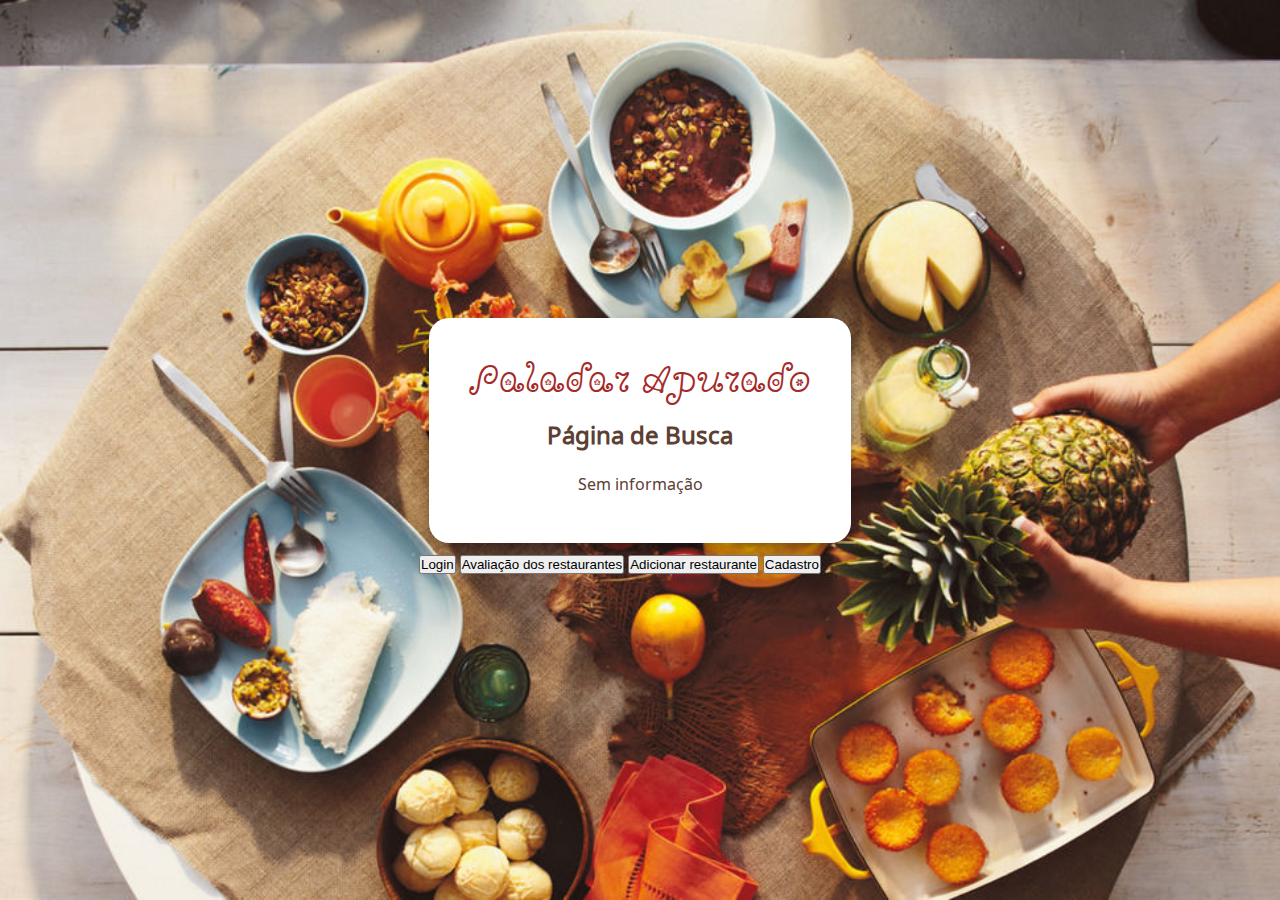
<file: FrontEnd/index.html>
<!DOCTYPE html>
<html lang="pt-BR">
  <head>
    <link href="index.css" rel="stylesheet" />
  </head>
  <body>
    <title>Restaurante premium</title>
    
    <section>
        <div class="container_do_formulario">
            <div class="container">
                <form action="">
                    <h1>Paladar Apurado</h1>
                    <h2>Página de Busca</h2>
                    <p>Sem informação</p>
                    
                </form>
            </div>
        </div>
        
        <a href="login.html"><button>Login</button></a>
        <a href="avaliar.html"><button>Avaliação dos restaurantes</button></a>
        <a href="adicionar_restaurante.html"><button>Adicionar restaurante</button></a>
        <a href="cadastro.html"><button>Cadastro</button></a>
    </section>
    

    <script type="text/javascript" src="index.js"></script>
  </body>
</html>
</file>
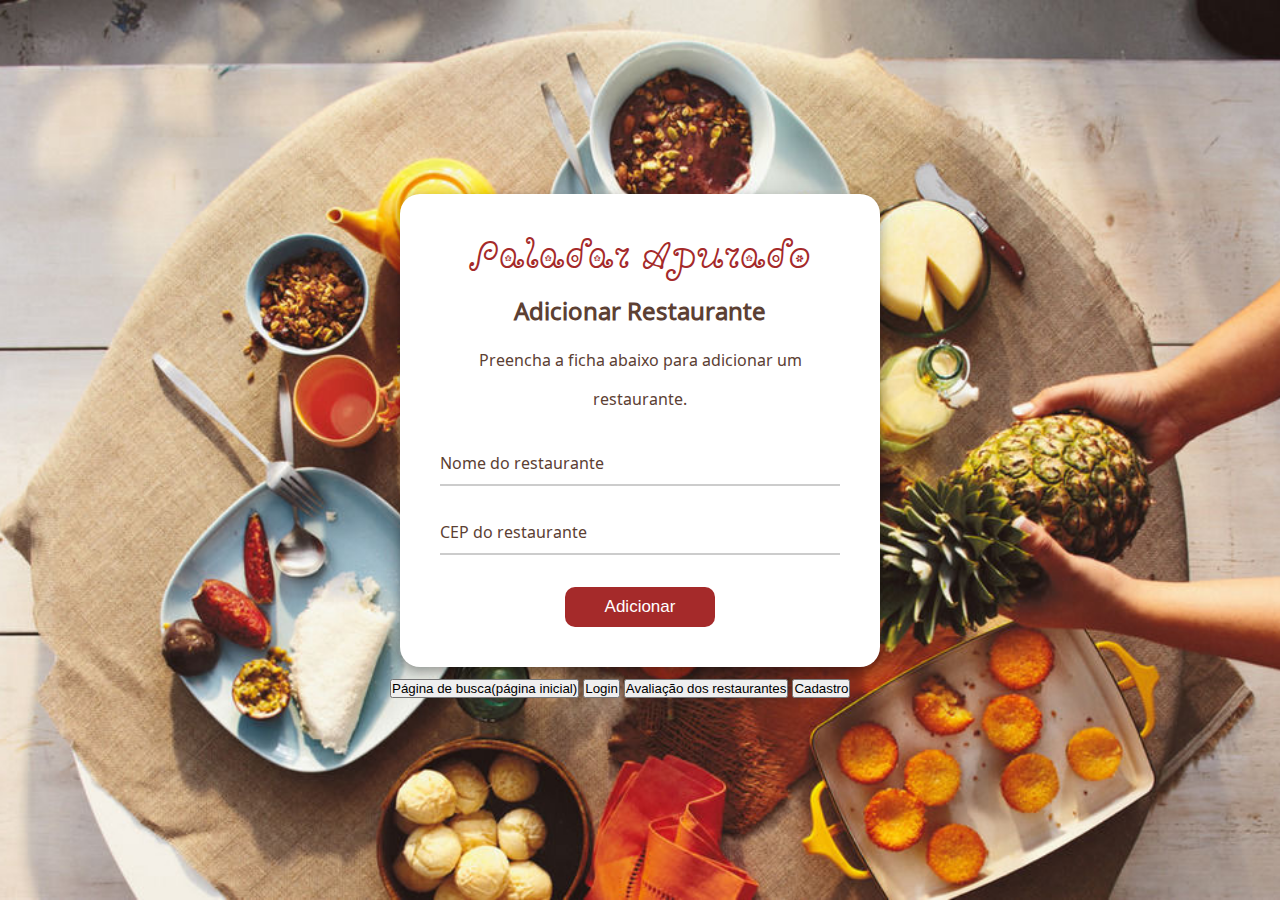
<file: FrontEnd/adicionar_restaurante.html>
<!DOCTYPE html>
<html lang="pt-BR">
  <head>
    <link href="index.css" rel="stylesheet" />
  </head>
  <body>
    <title>Restaurante premium</title>
    
    <section>
        <div class="container_do_formulario">
            <div class="container">
                <form action="">
                    <h1>Paladar Apurado</h1>
                    <h2>Adicionar Restaurante</h2>
                    <p>Preencha a ficha abaixo para adicionar um restaurante.</p>
                    <div class="cada_entrada">
                        <input type="text" name="" id="nomeRestauranteAdicionar" class="entrada" autocomplete="off" required>
                        <label for="nome-box">Nome do restaurante</label>
                    </div>
                    <div class="cada_entrada">
                        <input type="number" name="" id="cepRestaurante" class="entrada" autocomplete="off" required>
                        <label for="cep-box" >CEP do restaurante</label>
                    </div>
                    <div class="btn" ><input type="submit" value="Adicionar"></div>
                </form>
            </div>
        </div>
        <a href="index.html"><button>Página de busca(página inicial)</button></a>
        <a href="login.html"><button>Login</button></a>
        <a href="avaliar.html"><button>Avaliação dos restaurantes</button></a>
        
        <a href="cadastro.html"><button>Cadastro</button></a>
    </section>
    

    <script type="text/javascript" src="index.js"></script>
  </body>
</html>
</file>
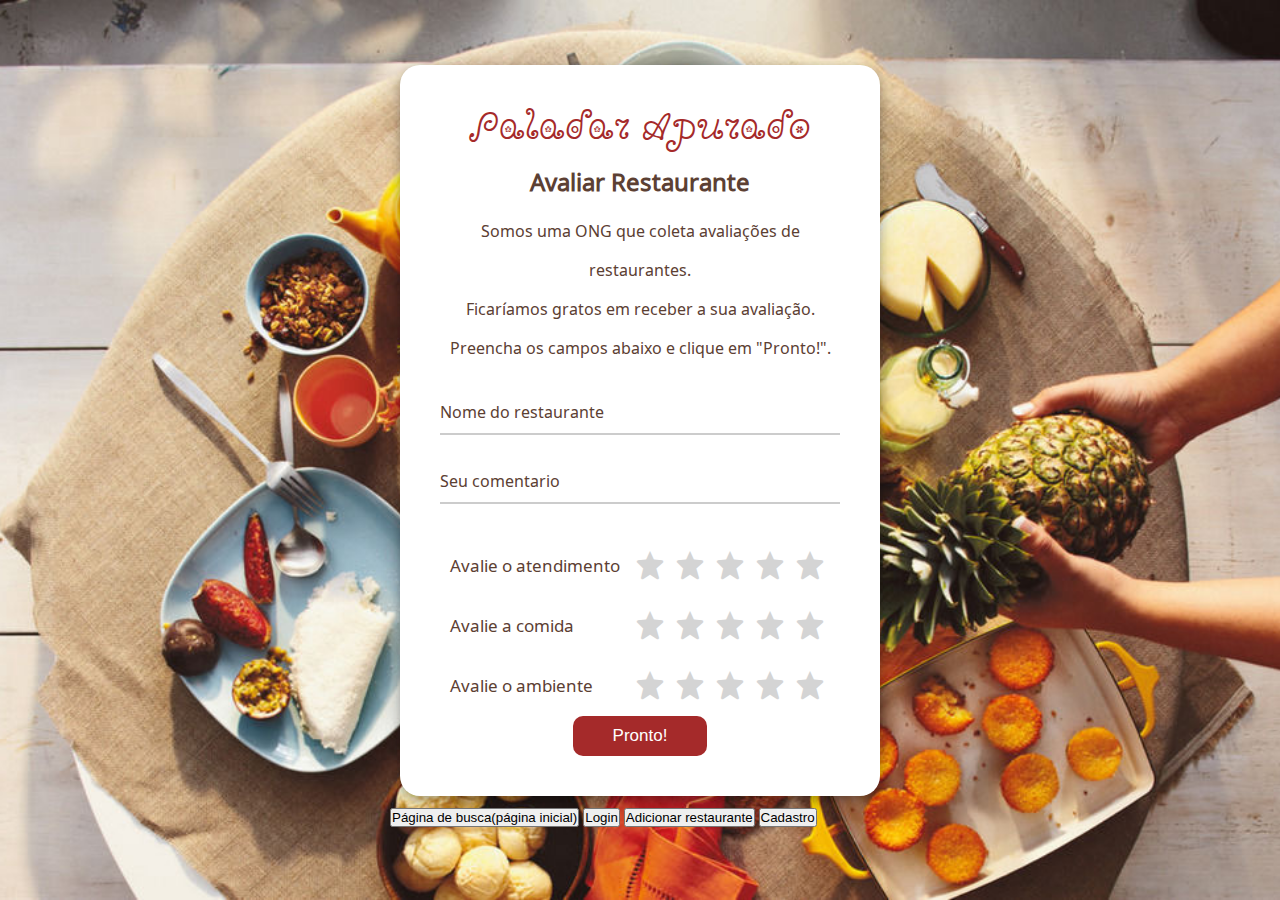
<file: FrontEnd/avaliar.html>
<!DOCTYPE html>
<html lang="pt-BR">
  <head>
    <link href="index.css" rel="stylesheet" />

    <meta charset="UTF-8">
    <meta http-equiv="X-UA-Compatible" content="IE=edge">
    <meta name="viewport" content="width=device-width, initial-scale=1.0">
    
    <link rel="preconnect" href="https://fonts.googleapis.com">
    <link rel="preconnect" href="https://fonts.gstatic.com" crossorigin>
    
    <link href='https://unpkg.com/boxicons@2.1.1/css/boxicons.min.css' rel='stylesheet'>
    





  </head>
  <body>
    <title>Restaurante premium</title>
    
    <section>
        <div class="container_do_formulario">
            <div class="container">
                <form action="">
                    <h1>Paladar Apurado</h1>
                    <h2>Avaliar Restaurante</h2>
                    <p>Somos uma ONG que coleta avaliações de restaurantes.<br> Ficaríamos gratos em receber a sua avaliação.<br>Preencha os campos abaixo e clique em "Pronto!".</p>
                    <div class="cada_entrada">
                        <input type="text" name="" id="nomeRestauranteAvaliacao" class="entrada" autocomplete="off" required>
                        <label for="nome-box" >Nome do restaurante</label>
                    </div>
                    
                    
                    
                    
                    <div class="cada_entrada">
                        <input type="text" name="" id="comentario" class="entrada" autocomplete="off" required>
                        <label for="email-box" >Seu comentario</label>
                    </div>
                    <div class="container">
        
                        <div class="rating-wrapper">
                            <h3 class="rating-label">Avalie o atendimento</h3>
                            <div class="rating-star">
                                <input type="radio" name="atendimento" value=5.0>
                                <input type="radio" name="atendimento" value=4.5>
                                <input type="radio" name="atendimento" value=4.0>
                                <input type="radio" name="atendimento" value=3.5>
                                <input type="radio" name="atendimento" value=3.0>
                                <input type="radio" name="atendimento" value=2.5>
                                <input type="radio" name="atendimento" value=2.0>
                                <input type="radio" name="atendimento" value=1.5>
                                <input type="radio" name="atendimento" value=1.0>
                                <input type="radio" name="atendimento" value=0.5>
                            </div>
                        </div>
                        <div class="rating-wrapper">
                            <h3 class="rating-label">Avalie a comida</h3>
                            <div class="rating-star rating-green">
                                <input type="radio" name="comida" value=5.0>
                                <input type="radio" name="comida" value=4.5>
                                <input type="radio" name="comida" value=4.0>
                                <input type="radio" name="comida" value=3.5>
                                <input type="radio" name="comida" value=3.0>
                                <input type="radio" name="comida" value=2.5>
                                <input type="radio" name="comida" value=2.0>
                                <input type="radio" name="comida" value=1.5>
                                <input type="radio" name="comida" value=1.0>
                                <input type="radio" name="comida" value=0.5>
                            </div>
                        </div>
                        <div class="rating-wrapper">
                            <h3 class="rating-label">Avalie o ambiente</h3>
                            <div class="rating-star rating-blue">
                                <input type="radio" name="ambiente" value=5.0>
                                <input type="radio" name="ambiente" value=4.5>
                                <input type="radio" name="ambiente" value=4.0>
                                <input type="radio" name="ambiente" value=3.5>
                                <input type="radio" name="ambiente" value=3.0>
                                <input type="radio" name="ambiente" value=2.5>
                                <input type="radio" name="ambiente" value=2.0>
                                <input type="radio" name="ambiente" value=1.5>
                                <input type="radio" name="ambiente" value=1.0>
                                <input type="radio" name="ambiente" value=0.5>
                            </div>
                        </div>
                    </div>
                    <div class="btn" ><input type="submit" id="send" value="Pronto!"></div>
                </form>
            </div>
        </div>
        <a href="index.html"><button>Página de busca(página inicial)</button></a>
        <a href="login.html"><button>Login</button></a>
        
        <a href="adicionar_restaurante.html"><button>Adicionar restaurante</button></a>
        <a href="cadastro.html"><button>Cadastro</button></a>
    </section>
    

    <script type="text/javascript" src="index.js" defer></script>
  </body>
</html>
</file>
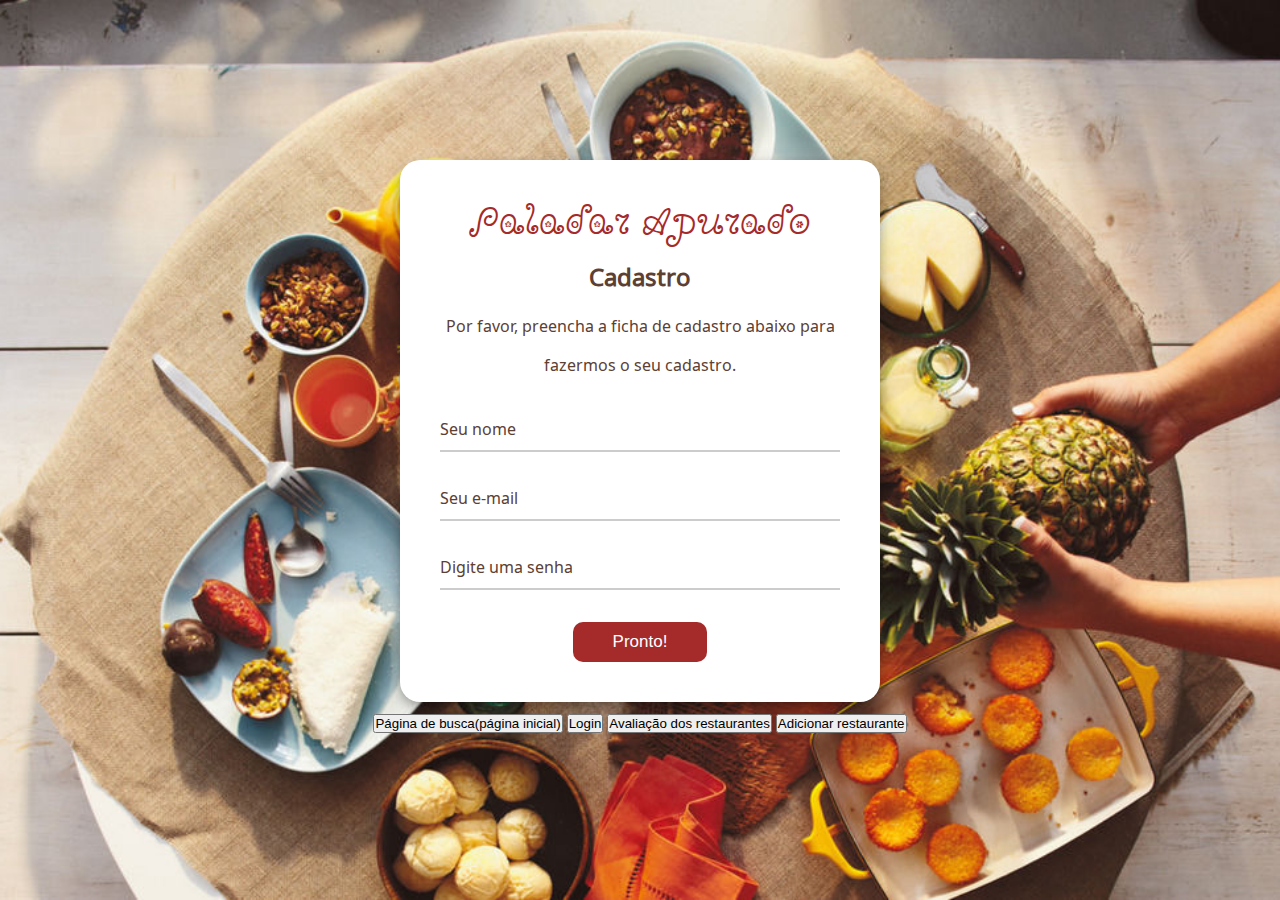
<file: FrontEnd/cadastro.html>
<!DOCTYPE html>
<html lang="pt-BR">
  <head>
    <link href="index.css" rel="stylesheet" />
  </head>
  <body>
    <title>Restaurante premium</title>
    
    <section>
        <div class="container_do_formulario">
            <div class="container">
                <form action="">
                    <h1>Paladar Apurado</h1>
                    <h2>Cadastro</h2>
                    <p>Por favor, preencha a ficha de cadastro abaixo para fazermos o seu cadastro.</p>
                    <div class="cada_entrada">
                        <input type="text" name="" id="nomeUsuarioCadastro" class="entrada" autocomplete="off" required>
                        <label for="nome-box">Seu nome</label>
                    </div>
                    <div class="cada_entrada">
                        <input type="email" name="" id="emailUsuarioCadastro" class="entrada" autocomplete="off" required>
                        <label for="email-box">Seu e-mail</label>
                    </div>
                    <div class="cada_entrada">
                        <input type="text" name="" id="senhaUsuarioCadastro" class="entrada" autocomplete="off" required>
                        <label for="password-box" >Digite uma senha</label>
                    </div>
                    <div class="btn" ><input type="submit" value="Pronto!"></div>
                </form>
            </div>
        </div>
        <a href="index.html"><button>Página de busca(página inicial)</button></a>
        <a href="login.html"><button>Login</button></a>
        <a href="avaliar.html"><button>Avaliação dos restaurantes</button></a>
        <a href="adicionar_restaurante.html"><button>Adicionar restaurante</button></a>
        
    </section>

    <script type="text/javascript" src="index.js"></script>
  </body>
</html>
</file>
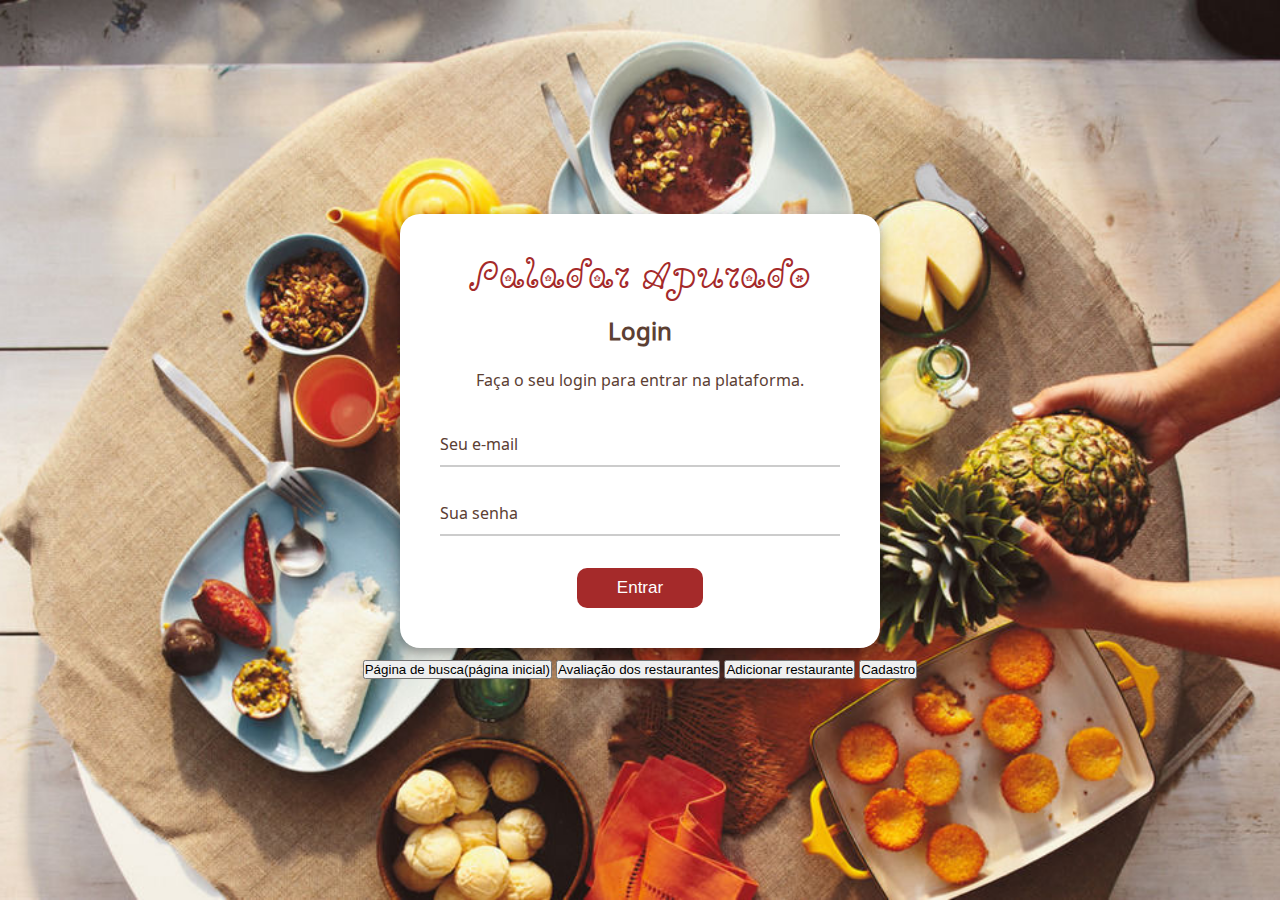
<file: FrontEnd/login.html>
<!DOCTYPE html>
<html lang="pt-BR">
  <head>
    <link href="index.css" rel="stylesheet" />
  </head>
  <body>
    <title>Restaurante premium</title>
    
    <section>
        <div class="container_do_formulario">
            <div class="container">
                <form action="">
                    <h1>Paladar Apurado</h1>
                    <h2>Login</h2>
                    <p>Faça o seu login para entrar na plataforma.</p>
                    
                    <div class="cada_entrada">
                        <input type="email" name="" id="emailUsuarioLogin" class="entrada" autocomplete="off" required>
                        <label for="email-box" >Seu e-mail</label>
                    </div>
                    <div class="cada_entrada">
                        <input type="password" name="" id="senhaUsuarioLogin" class="entrada" autocomplete="off" required>
                        <label for="nome-box" >Sua senha</label>
                    </div>
                    <div class="btn" ><input type="submit" value="Entrar"></div>
                </form>
            </div>
        </div>
        <a href="index.html"><button>Página de busca(página inicial)</button></a>
        
        <a href="avaliar.html"><button>Avaliação dos restaurantes</button></a>
        <a href="adicionar_restaurante.html"><button>Adicionar restaurante</button></a>
        <a href="cadastro.html"><button>Cadastro</button></a>
    </section>
    

    <script type="text/javascript" src="index.js"></script>
  </body>
</html>
</file>
<file: FrontEnd/index.css>
@import url("https://fonts.googleapis.com/css2?family=Bonbon&family=Noto+Sans+Zanabazar+Square&display=swap");

* {
  margin: 0;
  padding: 0;
  box-sizing: border-box;
}
body {
  background-image: url(Imagem_de_fundo.jpeg);
  background-position: center;
  color: #5C4033;
  background-repeat: no-repeat;
  background-size: cover;
  height: 100vh;
  width: 100%;
  
  font-family: "Noto Sans Zanabazar Square", sans-serif;
  font-weight: 400;
  font-style: normal;
  display: flex;
  align-items: center;
  justify-content: center;
}
.em_coluna {
  display: flex;
  flex-direction: column;
}
h1 {
  text-align: center;
  font-family: "Bonbon", cursive;
  font-weight: 500;
  font-style: normal;
  font-size: 30px;
}
h2{
  text-align: center;
}
#formulario {
  display: flex;
  flex-direction: column;
  align-items: center;
  background-color: white;
}
.container {
    
  max-width: 1280px;
  margin: 0 auto;
  padding: 0 4%;
}
form {
  background-color: white;
  box-shadow: 0 4px 8px 0 rgba(0,0,0,0.2),0 6px 20px 0 rgba(0,0,0,0.19);
  max-width: 500px;
  /*height:450px;*/
  padding: 40px;
  border-radius: 20px;
}
form h1 {
  text-align: center;
  font-size: 40px;
  color: brown;
}
form p {
  text-align: center;
  margin-top: 20px 0;
}
.cada_entrada {
  position: relative;
  margin: 30px 0;
}
.cada_entrada label {
  position: absolute;
  left: 0;
  bottom: 5px;
  transition: all 0.2s;
  cursor: text;
}
.entrada {
  width: 100%;
  border: 0;
  border-bottom: 2px solid #ccc;
  padding: 5px;
  font-size: 17px;
  outline: 0;
}
form .cada_entrada .entrada:focus ~ label,
form .cada_entrada .entrada:valid ~ label {
  transform: translateY(-24px);
  font-size: 12px;
  /*color: brown;*/
}

/*      */
form text[type="submit"] {
  padding: 10px 40px;
  border: 0;
  border-radius: 10px;
  background-color: brown;
  color: white;
  cursor: pointer;
}
.btn {
  width: 100%;
  text-align: center;

}
form input[type="submit"] {
  padding: 10px 40px;
  border: 0;
  border-radius: 10px;
  background-color: brown;
  font-size: 17px;
  color: white;
  cursor: pointer;
}
.avaliacao{
  display:flex;
}
:root {
    --star-color: #d4d4d4;
    --yellow: #ffeb3b;
}

*,
*::before,
*::after {
    box-sizing: border-box;
}

* {
    margin: 0;
    padding: 0;
}

.container {
    width: 100%;
    max-width: 500px;
    padding: 0 10px;
}
.rating-label{
    font-family: "Noto Sans Zanabazar Square", sans-serif;
    font-weight: 400;
    font-style: normal;
    font-size:17px;

}
.rating-wrapper {
    display: flex;
    align-items: center;
    justify-content: space-between;
}

.rating-star {
    position: relative;
    display: flex;
    margin: 10px 0;
    flex-direction: row-reverse;
}

.rating-star input {
    position: relative;
    width: 20px;
    height: 40px;
    display: flex;
    justify-content: center;
    align-items: center;
    appearance: none;
    overflow: hidden;
    cursor: pointer;
}

.rating-star input::before {
    content: '\eeb8';
    position: absolute;
    font-family: boxicons;
    font-size: 34px;
    position: absolute;
    left: 4px;
    color: var(--star-color);
    transition: all .3s;
}

.rating-star input:nth-child(2n + 1)::before {
    right: 4px;
    left: initial;
}

.rating-star input:hover ~ input::before,
.rating-star input:hover::before,
.rating-star input:checked ~ input::before,
.rating-star input:checked::before {
    color: var(--yellow);
}

.rating-star.rating-blue input:hover ~ input::before,
.rating-star.rating-blue input:hover::before,
.rating-star.rating-blue input:checked ~ input::before,
.rating-star.rating-blue input:checked::before {
    color: var(--yellow);
}

.rating-star.rating-green input:hover ~ input::before,
.rating-star.rating-green input:hover::before,
.rating-star.rating-green input:checked ~ input::before,
.rating-star.rating-green input:checked::before {
    color: var(--yellow);
}
</file>
